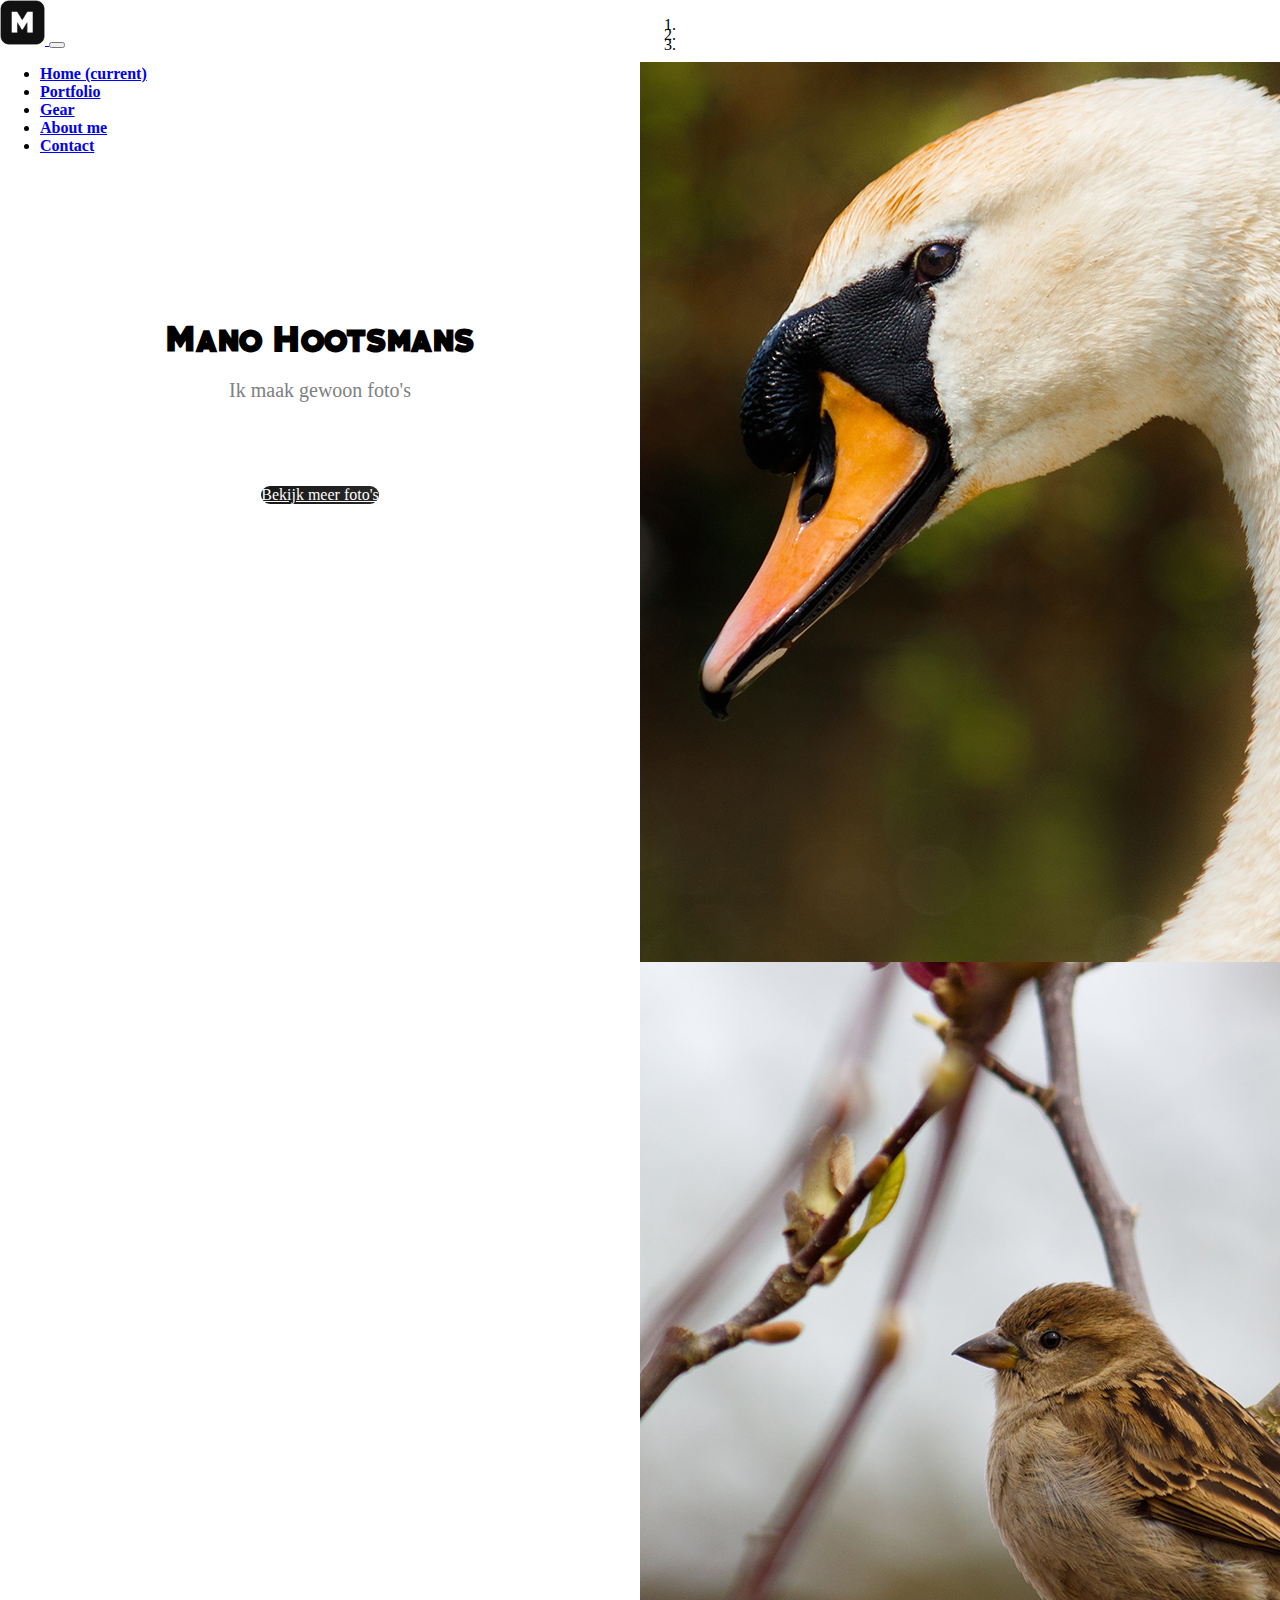
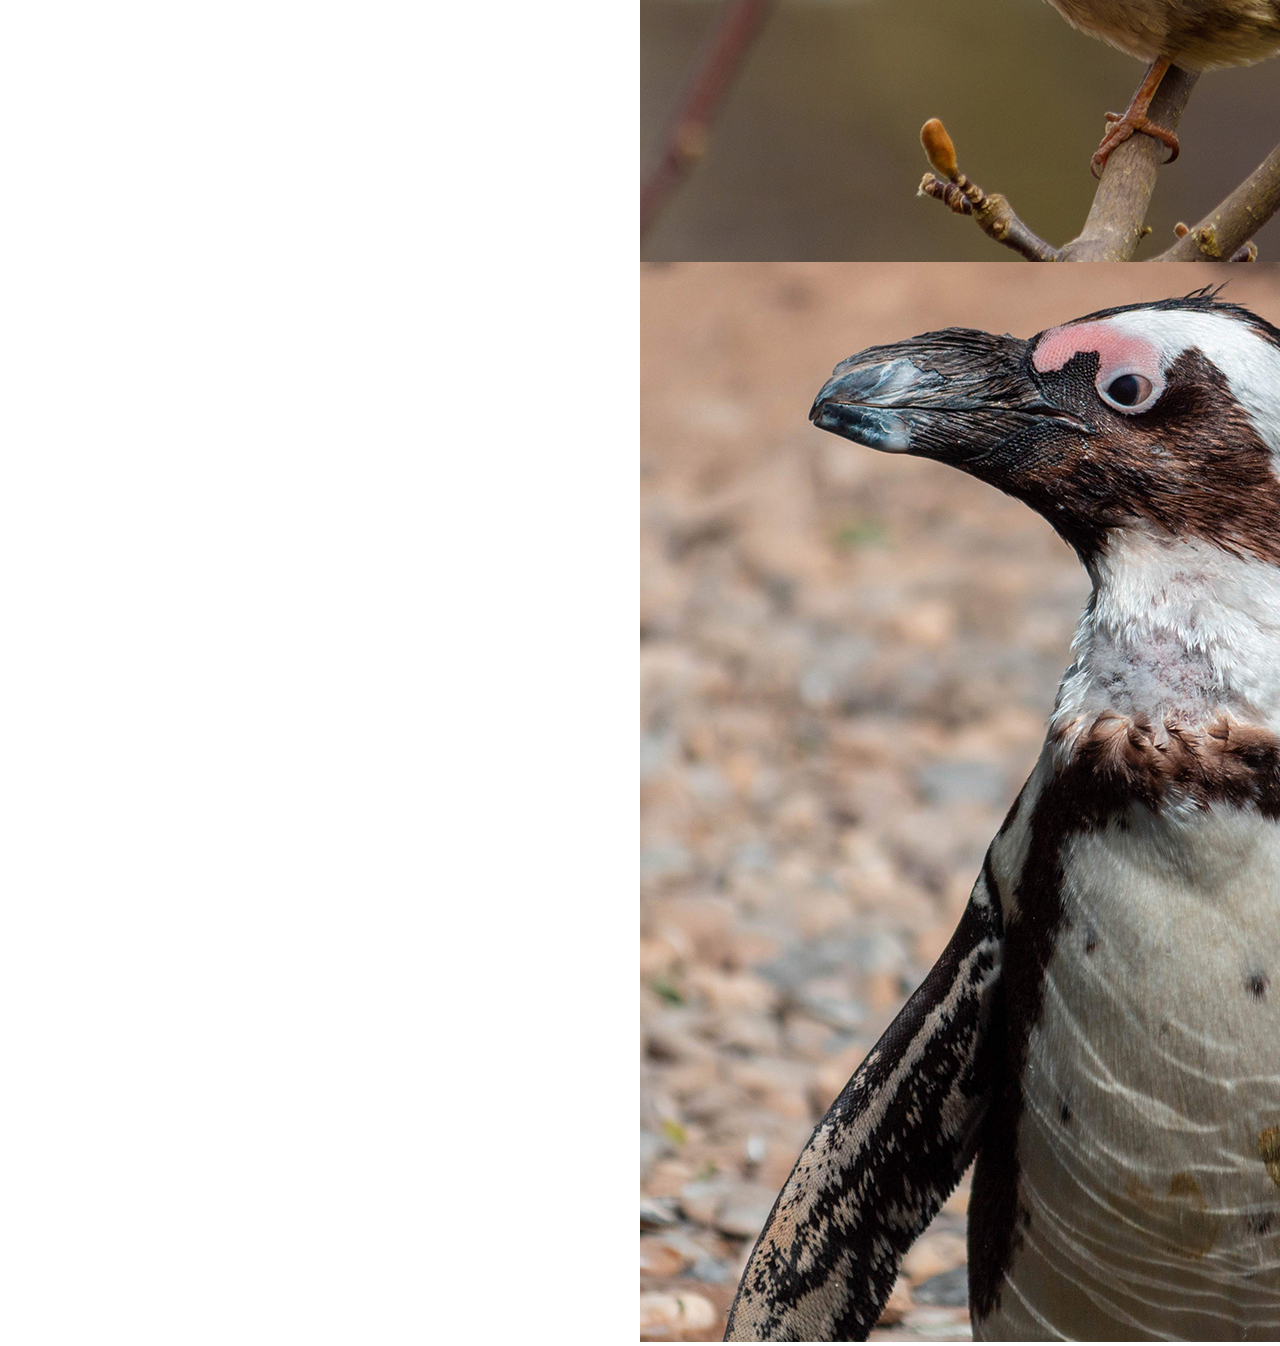
<file: index.html>
<!doctype html>
<html lang="en">
  <head>
    <!-- Required meta tags -->
    <meta charset="utf-8">
    <meta name="viewport" content="width=device-width, initial-scale=1, shrink-to-fit=no">

    <!-- Bootstrap CSS -->
    <link rel="stylesheet" href="https://stackpath.bootstrapcdn.com/bootstrap/4.1.3/css/bootstrap.min.css" integrity="sha384-MCw98/SFnGE8fJT3GXwEOngsV7Zt27NXFoaoApmYm81iuXoPkFOJwJ8ERdknLPMO" crossorigin="anonymous">
    <link rel="stylesheet" href="css/style.css">

    <link rel="icon" href="../img/favicon.ico">
    <title>Mano Hootsmans | Photography</title>
  </head>
  <body>
    <div class="big-container">

<!-- ####################
        LINKER KANT
    #################### -->

      <div class="box float-left left-box">
        <nav class="layer-top shadow p-3 mb-5 navbar navbar-expand-lg navbar-light">
          <a class="navbar-brand" href="index.html">
            <img src="img/nav/M-Logo.png" width="45" height="45" alt="">
          </a>
          <button class="navbar-toggler" type="button" data-toggle="collapse" data-target="#navbarNav" aria-controls="navbarNav" aria-expanded="false" aria-label="Toggle navigation">
            <span class="navbar-toggler-icon"></span>
          </button>
          <div class="collapse navbar-collapse" id="navbarNav">
            <ul class="navbar-nav">
              <li class="nav-item active">
                <a class="nav-link" href="index.html">Home <span class="sr-only">(current)</span></a>
              </li>
              <li class="nav-item">
                <a class="nav-link" href="html/portfolio.html">Portfolio</a>
              </li>
              <li class="nav-item">
                <a class="nav-link " href="html/gear.html">Gear</a>
              </li>
              <li class="nav-item">
                <a class="nav-link" href="html/about_me.html">About me</a>
              </li>
              <li class="nav-item">
                <a class="nav-link " href="html/contact.html">Contact</a>
              </li>
            </ul>
          </div>
        </nav>

        <div class="container half-vp">
          <div class="row">
            <div class="col-12">
              <div class="Header-index">
                <h1>Mano Hootsmans</h1>
                <p>Ik maak gewoon foto's</p>
                <center>
                <a class="btn btn-dark btn-lg" href="html/portfolio.html" role="button">Bekijk meer foto's</a>
                </center>
              </div>
            </div>
          </div>
        </div>
      </div>

      <!-- ####################
              RECHTER KANT
          #################### -->

      <div class="box float-right right-box">
        <div id="carouselExampleIndicators" class="carousel slide" data-ride="carousel">
          <ol class="carousel-indicators">
            <li data-target="#carouselExampleIndicators" data-slide-to="0" class="active"></li>
            <li data-target="#carouselExampleIndicators" data-slide-to="1"></li>
            <li data-target="#carouselExampleIndicators" data-slide-to="2"></li>
          </ol>
          <div class="carousel-inner">
            <div class="carousel-item active" data-interval="1000">
              <img class="d-block center-block " src="img/home/half-zwaan.png" alt="First slide">
            </div>
            <div class="carousel-item" data-interval="1000">
              <img class="d-block center-block" src="img/home/half-mus.png" alt="Second slide">
            </div>
            <div class="carousel-item" data-interval="1000">
              <img class="d-block center-block" src="img/home/half-pinguin.png" alt="Third slide">
            </div>
          </div>
        </div>
      </div>
    </div>
    <!-- Optional JavaScript -->
    <!-- jQuery first, then Popper.js, then Bootstrap JS -->
    <script src="https://code.jquery.com/jquery-3.3.1.slim.min.js" integrity="sha384-q8i/X+965DzO0rT7abK41JStQIAqVgRVzpbzo5smXKp4YfRvH+8abtTE1Pi6jizo" crossorigin="anonymous"></script>
    <script src="https://cdnjs.cloudflare.com/ajax/libs/popper.js/1.14.3/umd/popper.min.js" integrity="sha384-ZMP7rVo3mIykV+2+9J3UJ46jBk0WLaUAdn689aCwoqbBJiSnjAK/l8WvCWPIPm49" crossorigin="anonymous"></script>
    <script src="https://stackpath.bootstrapcdn.com/bootstrap/4.1.3/js/bootstrap.min.js" integrity="sha384-ChfqqxuZUCnJSK3+MXmPNIyE6ZbWh2IMqE241rYiqJxyMiZ6OW/JmZQ5stwEULTy" crossorigin="anonymous"></script>
  </body>
</html>
</file>
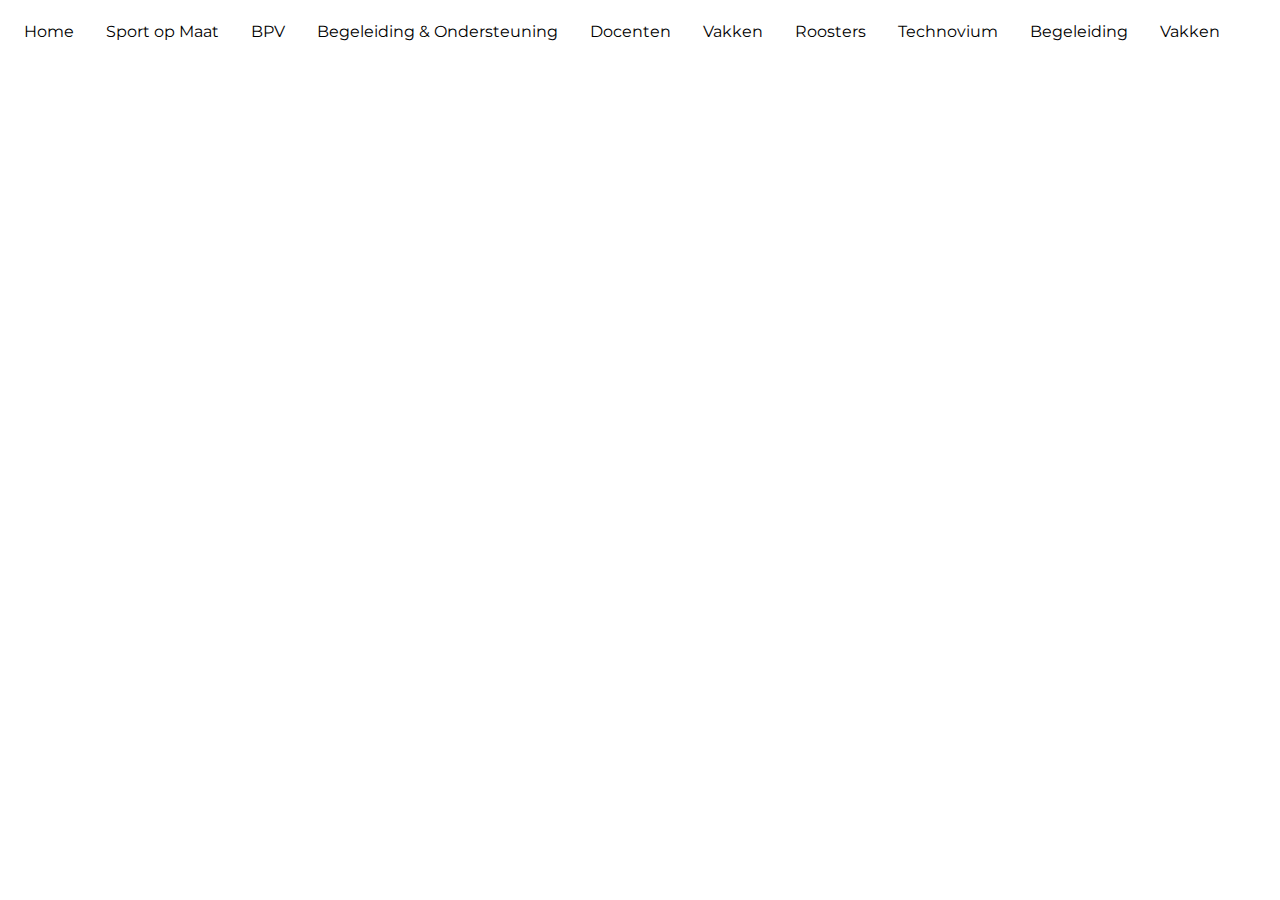
<file: header.html>
<!DOCTYPE html>
<html lang="en" dir="ltr">
  <head>
    <meta charset="utf-8">
    <title>projectweek</title>
    <link rel="stylesheet" href="css/header.css">
    <link href="https://fonts.googleapis.com/css?family=Montserrat" rel="stylesheet">
  </head>
  <body>

    <div class="navigatie">
       <ul>
         <li><a href="index.html">Home</a></li>
         <li><a href="sportopmaat.html">Sport op Maat</a></li>
         <div class="dropdown">
           <button class="dropbtn">BPV
             <i class="down"></i>
           </button>
           <div class="dropdown-content">
             <a href="keuken.html">Kijkje in de keuken </a>
             <a href="informatie.html">Algemene informatie BPV</a>
           </div>
         </div>

         <li><a  href="begeleidingenondersteuning.html">Begeleiding & Ondersteuning</a></li>
         <li><a href="docenten.html">Docenten</a></li>
         <li><a href="vakken.html">Vakken</a></li>

           <div class="dropdown">
             <button class="dropbtn">Roosters
               <i class="down"></i>
             </button>
             <div class="dropdown-content">
               <a href="rooster1.html">Periode 1</a>
               <a href="rooster2.html">Periode 2</a>
               <a href="rooster3.html">Periode 3</a>
               <a href="rooster4.html">Periode 4</a>
             </div>
           </div>
           <div class="dropdown">
             <button class="dropbtn">Technovium
               <i class="down"></i>
             </button>
             <div class="dropdown-content">
               <a href="Technovium.html">Technovium 1</a>
             </div>
           </div>
           <div class="dropdown">
             <button class="dropbtn">Begeleiding
               <i class="down"></i>
             </button>
             <div class="dropdown-content">
               <a href="begeleiding.html">Begeleiding 1</a>
               <a href="begeleiding.html">Begeleiding 2</a>
               <a href="begeleiding.html">Begeleiding 3</a>
             </div>
           </div>

         <li><a href="vakken.html">Vakken</a></li>

       </ul>
     </div>
  </body>
</html>
</file>
<file: css/style.css>
/* IMPORTING FONTS */
@font-face {
    font-family: 'PRIMETIME-Regular';
    src: url('../font/PRIMETIME-Regular.ttf.woff') format('woff'),
         url('../font/font/PRIMETIME-Regular.ttf.svg#PRIMETIME-Regular') format('svg'),
         url('../font/font/PRIMETIME-Regular.ttf.eot'),
         url('../font/font/PRIMETIME-Regular.ttf.eot?#iefix') format('embedded-opentype');
    font-weight: normal;
    font-style: normal;
}
@font-face {
    font-family: 'socialtype';
    src: url('../font/socialtype.eot');
    src: url('../font/socialtype.eot?#iefix') format('embedded-opentype'),
         url('../font/socialtype.woff2') format('woff2'),
         url('../font/socialtype.woff') format('woff'),
         url('../font/socialtype.ttf') format('truetype');
    font-weight: normal;
    font-style: normal;
  }

html{ height:100%; }

body{ min-height:100%; padding:0; margin:0; position:relative; }


/* HOME PAGE */
  .big-container{
    width: 100vw;
    height: 100vh
  }
  .box{
    height: 100vh;
    width:50vw;
    float: left;
    background-color: white;
  }
  .Header-index p{
     text-align: center;
     color: grey;
     font-size: 20px;
  }

    /* Image Carousel */
    .carousel-item{
      max-height: 100vh;
      max-width:50vw;
    }
    .carousel-indicators li{
      width: 10px;
      height: 10px;
      border-radius: 50%;
    }
    .carousel-inner img {
      margin: auto;
    }

    /* BUTTON */
    .btn-lg{
      transition: background-image 0.5s;
      background-image: linear-gradient(to right, #181818 , rgb(40, 40, 40));
      border: none;
      border-radius: 25px;
      color: white;
      margin-top: 10%;
    }
    .btn-lg:hover{
      color: white;
      background-image: linear-gradient(to left, #181818 , rgb(40, 40, 40));
    }
    .btn{
      display: inline-block;
      text-align: center;
      margin-bottom: 50px;
    }

/* NAVBAR */
  .navbar-brand{
    width: 35px;
  }
  .nav-item{
    font-weight: 600;
  }




.float-left{
  float: left;
}
.float-right{
  float: right;
}





h1 {
  margin-top: 25%;
   font-family: 'PRIMETIME-Regular';
   text-align: center;
}



.icons a{
  font-family: 'socialtype';
  font-size: 40px;
  text-decoration: none;
  color: white;
}
.icons a:hover{
  color: #a1a1a1
}

.half-vp{
  max-width: 50vw;
}



.width-100{
  margin-top: 15px;
  margin-bottom: 15px;
  max-width: 100%;
}

.text-center{
  text-align: center;
}
.text-left{
  text-align: left;
}


.Header h1{
  margin-top: 45px;
  margin-bottom: 45px;
  font-family: 'PRIMETIME-Regular';
  color: #111111;
  font-size: 40px;
}



.profile-picture{
  margin: 0;
  margin-top: 0;
}

.form-control:focus {
  border-color: #343a40;
  box-shadow: 0 0 0 3px rgba(52, 58, 64, 0.3);
}

.footer-basic-centered{
	background-color: #111111;
	box-shadow: 0 1px 1px 0 rgba(0, 0, 0, 0.12);
	box-sizing: border-box;
	width: 100%;
	text-align: center;
	font: normal 18px sans-serif;
	padding: 25px;
	margin-top: 80px;
	bottom:0;
}


/* Footer */
.footer-basic-centered{
	color:  #8d9093;
	font-size: 24px;
	margin: 0;
}

.footer-basic-centered .footer-company-name{
	color:  #8f9296;
	font-size: 14px;
	margin: 0;
}

.footer-basic-centered .footer-links{
	list-style: none;
	font-weight: bold;
	color:  #ffffff;
	padding: 10px 0 0px;
	margin: 0;
}

.footer-basic-centered .footer-links a{
	display:inline-block;
	text-decoration: none;
	color: inherit;
}

.footer-basic-centered a:hover{
	color: #a1a1a1
}
.absolute{
	position:absolute;
}

@media (max-width: 600px) {

	.footer-basic-centered{
		padding: 35px;
	}

	.footer-basic-centered .footer-company-motto{
		font-size: 18px;
	}

	.footer-basic-centered .footer-company-name{
		font-size: 12px;
	}

	.footer-basic-centered .footer-links{
		font-size: 14px;
		padding: 25px 0 20px;
	}

	.footer-basic-centered .footer-links a{
		line-height: 1.8;
	}
}


/* MEDIA QUERRIES */
@media screen and (max-width: 990px){
  .right-box{
    display: none;
  }
  .left-box{
    width: 100vw;
  }
  .half-vp {
    max-width: 100vw;
}
</file>
<file: css/header.css>
.navigatie ul{
     list-style-type: none;
     margin: 0;
     padding: 0;
     overflow: hidden;
     background-color: white;
}

.navigatie li {
  float: left;
}
.navigatie li a {
      display: inline-block;
      color: black;
      text-align: center;
      padding: 14px 16px;
      text-decoration: none;
}
li a:hover {
      background-color: #282828;
}

.navigatie {
    overflow: hidden;
    background-color: white;
    font-family: 'Montserrat', sans-serif;

}

.navigatie a {
    float: left;
    font-size: 16px;
    color: #282828;
    text-align: center;
    padding: 14px 16px;
    text-decoration: none;
}

.dropdown {
    float: left;
    overflow: hidden;
}

.dropdown .dropbtn {
    font-size: 16px;
    border: none;
    outline: none;
    color: black;
    padding: 14px 16px;
    background-color: inherit;
    font-family: inherit;
    margin: 0;
}

.navigatie a:hover, .dropdown:hover .dropbtn {
    background-color: #282828;
    color: white;
}

.dropdown-content {
    display: none;
    position: absolute;
    background-color: #282828;
    min-width: 160px;
    box-shadow: 0px 8px 16px 0px rgba(0,0,0,0.2);
    z-index: 1;
}

.dropdown-content a {
    float: none;
    color: white;
    padding: 12px 16px;
    text-decoration: none;
    display: block;
    text-align: left;
}

.dropdown-content a:hover {
    background-color: #282828;
}

.dropdown:hover .dropdown-content {
    display: block;
}
</file>
